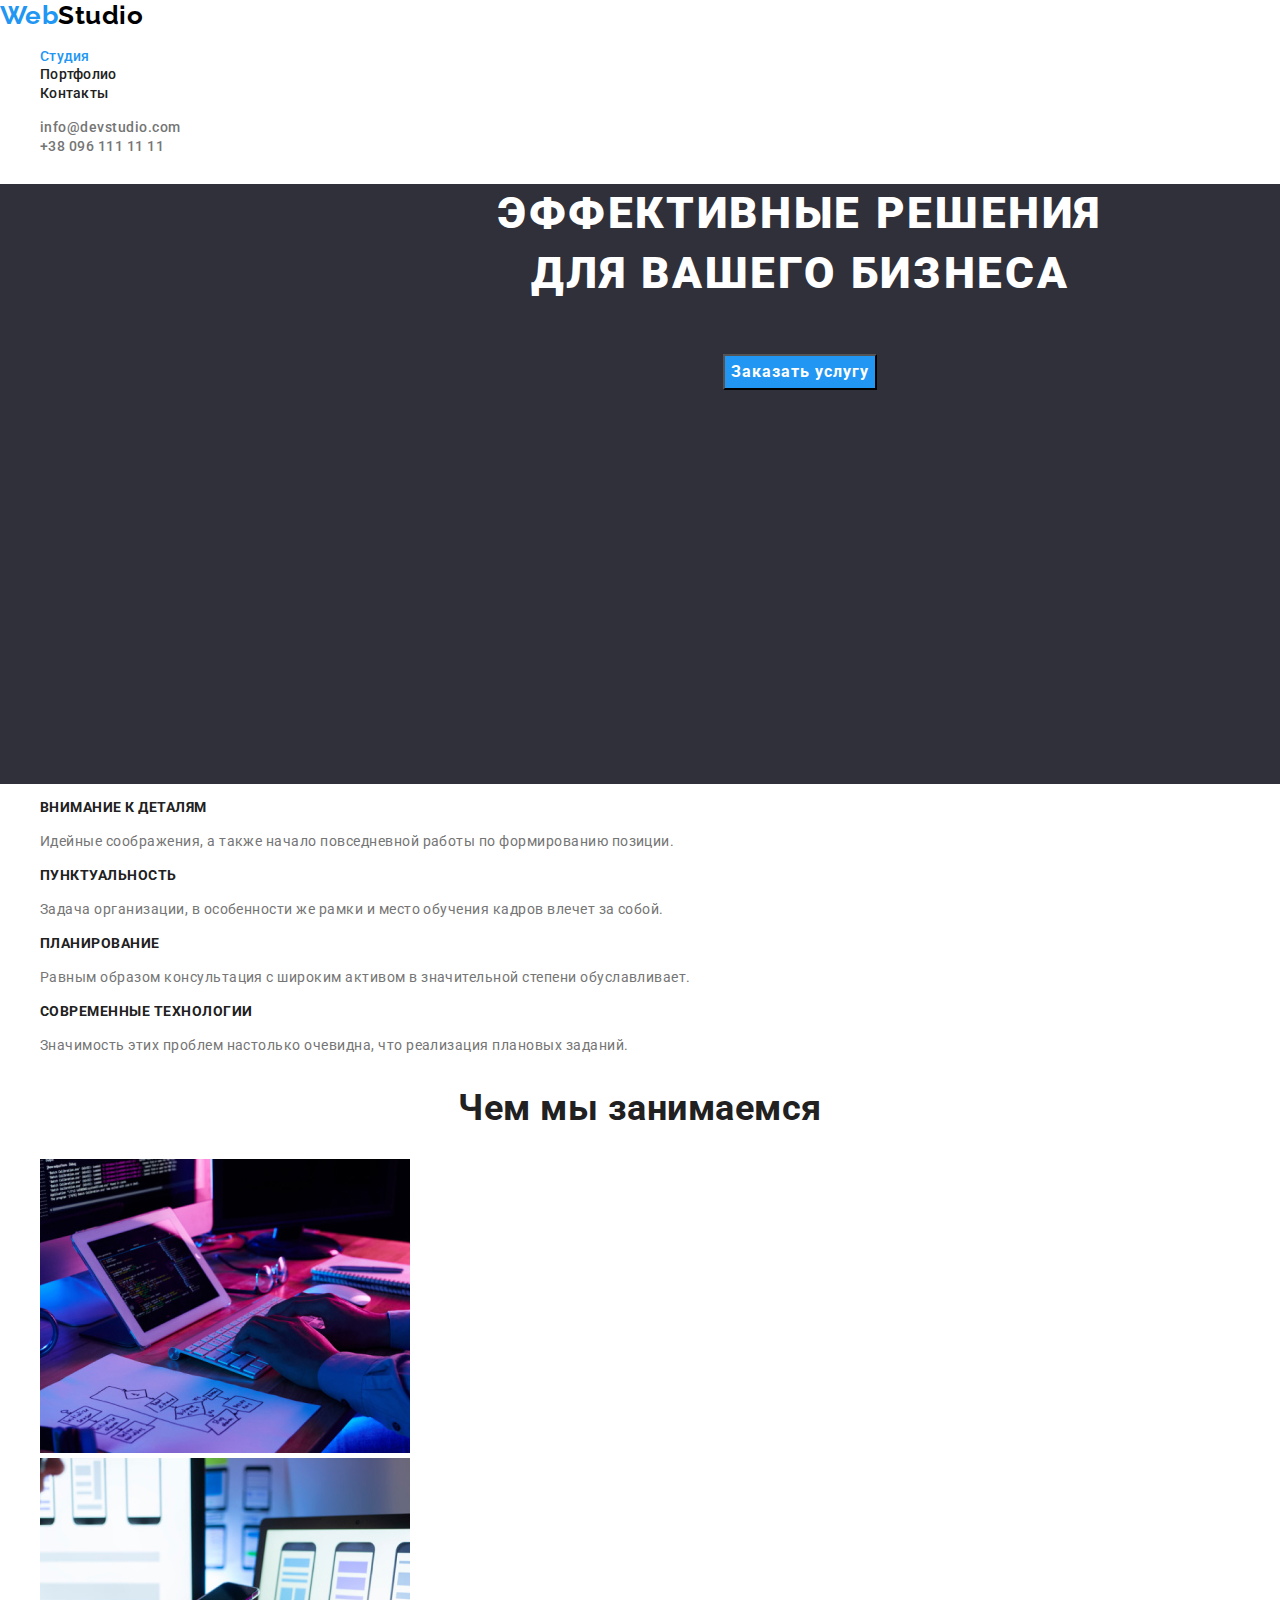
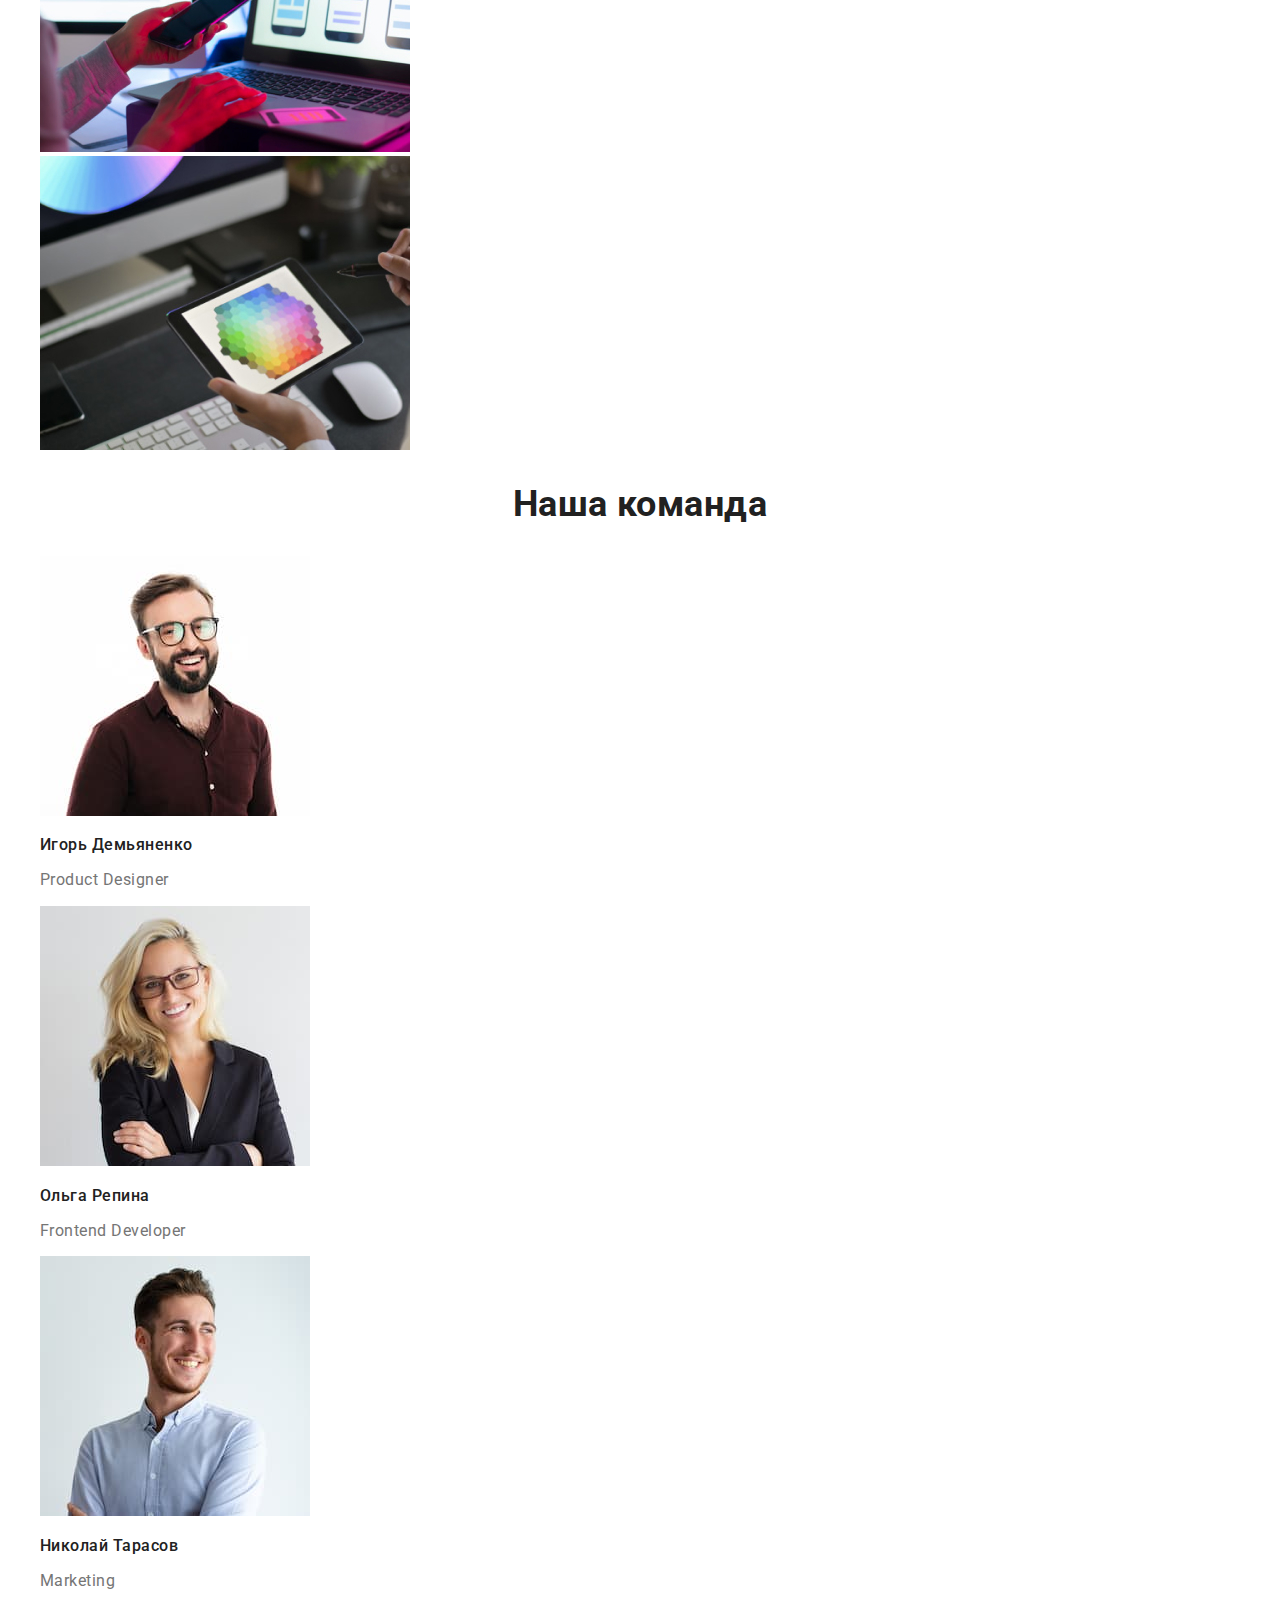
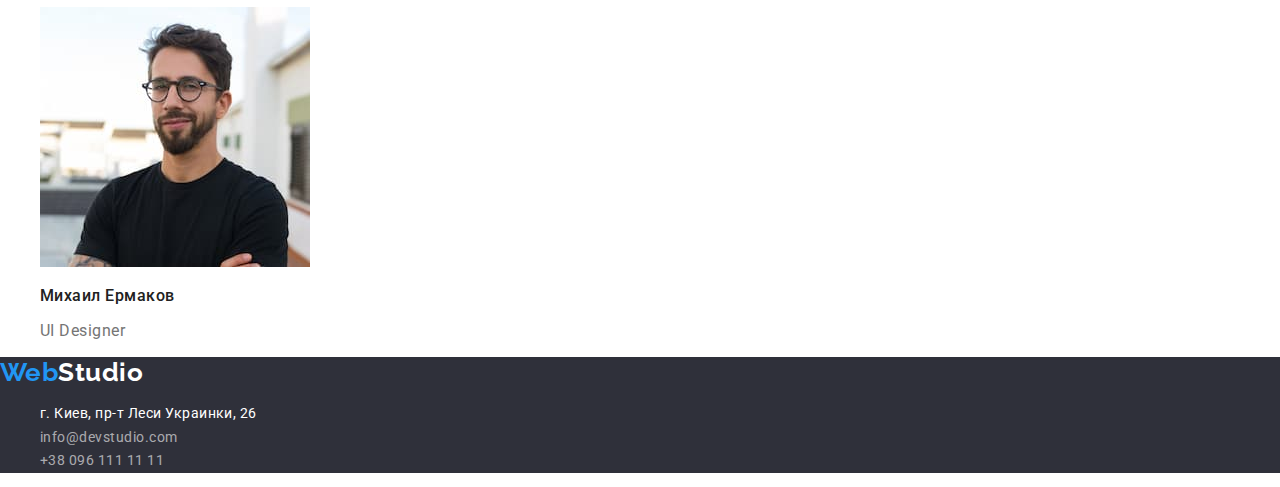
<file: index.html>
<!DOCTYPE html>
<html lang="ru">
    <head>        
        <meta charset="UTF-8">
        <meta http-equiv="X-UA-Compatible" content="IE=edge">
        <meta name="viewport" content="width=device-width, initial-scale=1.0">
        <title>Веб студия</title>
        <link rel="preconnect" href="https://fonts.gstatic.com">
        <link href="https://fonts.googleapis.com/css2?family=Raleway:wght@700&family=Roboto:wght@400;500;700;900&display=swap"
            rel="stylesheet">
        <link rel="stylesheet" href="https://cdnjs.cloudflare.com/ajax/libs/modern-normalize/0.2.0/modern-normalize.min.css">
        <link rel="stylesheet" href="./css/style.css">
        
    </head>

    <body>
        <header>         
             <nav>
                <a class="logo-heder" href=""> <span class="logo-accent">Web</span>Studio</a>
                <ul class="navigation-links">
                    <li>
                        <a class="link-active" href="">Студия</a>
                    </li>
                    <li>
                        <a class="link" href="./portfolio.html">Портфолио</a>
                    </li>
                    <li>
                        <a class="link" href="">Контакты</a>
                    </li>
                </ul>
            </nav> 
            <address>   
                <ul class="navigation-links">
                    <li>
                        <a class="addres-link" href="info@devstudio.com">info@devstudio.com</a>
                    </li>
                    <li>
                        <a class="addres-link" href="tel:+380961111111">+38 096 111 11 11</a>
                    </li>
                </ul>
            </address>
        </header>
        <main>
            <section class="hero-section">
                <h1 class="hero-title">Эффективные решения<br> для вашего бизнеса</h1>
                <button class="hero-button" type="button">Заказать услугу</button>
            </section>    
            <section> 
                <h2 class="visually-hidden">Наши преймущества</h2>
                <ul class="list">
                    <li>
                        <h3 class="about-us-title">Внимание к деталям</h3>
                        <p class="about-us-text">Идейные соображения, а также начало повседневной работы по формированию позиции.</p>
                    </li>
                     <li>
                         <h3 class="about-us-title">Пунктуальность</h3>
                        <p class="about-us-text">Задача организации, в особенности же рамки и место обучения кадров влечет за собой.</p>
                    </li>
                    <li>
                        <h3 class="about-us-title">Планирование</h3>
                        <p class="about-us-text">Равным образом консультация с широким активом в значительной степени обуславливает.</p>
                    </li>
                    <li>
                         <h3 class="about-us-title">Современные технологии</h3>
                        <p class="about-us-text">Значимость этих проблем настолько очевидна, что реализация плановых заданий.</p>
                     </li>
                </ul>       
            </section>
            <section>
                 <h2 class="title">Чем мы занимаемся</h2>
                 <ul class="list">
                     <li><img src="./images/img.jpg" alt="Процесс написания кода" width="370"></li>
                     <li><img src="./images/img1.jpg" alt="Работа с интерфейсом" width="370"></li>
                     <li><img src="./images/img2.jpg" alt="Цветовая палитра" width="370"></li>
                </ul>
            </section>
             <section>
                 <h2 class="title">Наша команда</h2>
                <ul>
                    <li class="team">
                        <img src="./images/img3.jpg" alt="Игорь Демьяненко" width="270">
                        <h3 class="names-of-team">Игорь Демьяненко</h3>
                        <p class="position-of-team" lang="en"> Product Designer</p>
                    </li>
                     <li class="team">
                        <img src="./images/img4.jpg" alt="Ольга Репина" width="270">
                        <h3 class="names-of-team">Ольга Репина</h3>
                        <p class="position-of-team" lang="en">Frontend Developer</p>
                    </li>
                    <li class="team">
                           <img src="./images/img5.jpg" alt="Николай Тарасов" width="270">
                         <h3 class="names-of-team">Николай Тарасов</h3>
                        <p class="position-of-team" lang="en">Marketing</p>
                    </li>
                    <li class="team">
                        <img src="./images/img6.jpg" alt="Михаил Ермаков" width="270">
                        <h3 class="names-of-team" >Михаил Ермаков</h3>
                        <p class="position-of-team" lang="en">UI Designer</p>
                     </li>
                </ul>
            </section> 
        </main> 
        <footer class="footer-section">
        <a class="logo-footer" href=""> <span class="logo-accent">Web</span>Studio</a>
            <address>
                <ul class="list-links">
                    <li> 
                        <a class="footer-address" href="https://goo.gl/maps/ZnSTFUXLA3fi5XPu8" target="_blank" rel="noopener noreferrer">г. Киев, пр-т Леси Украинки, 26</a> 
                    </li>                     
                    <li>
                        <a class="footer-links" href="info@devstudio.com">info@devstudio.com</a>
                    </li>
                    <li>
                        <a class="footer-links" href="tel:+380961111111">+38 096 111 11 11</a>
                    </li>
                </ul> 
            </address>           
        </footer>             
    </body>

</html>
</file>
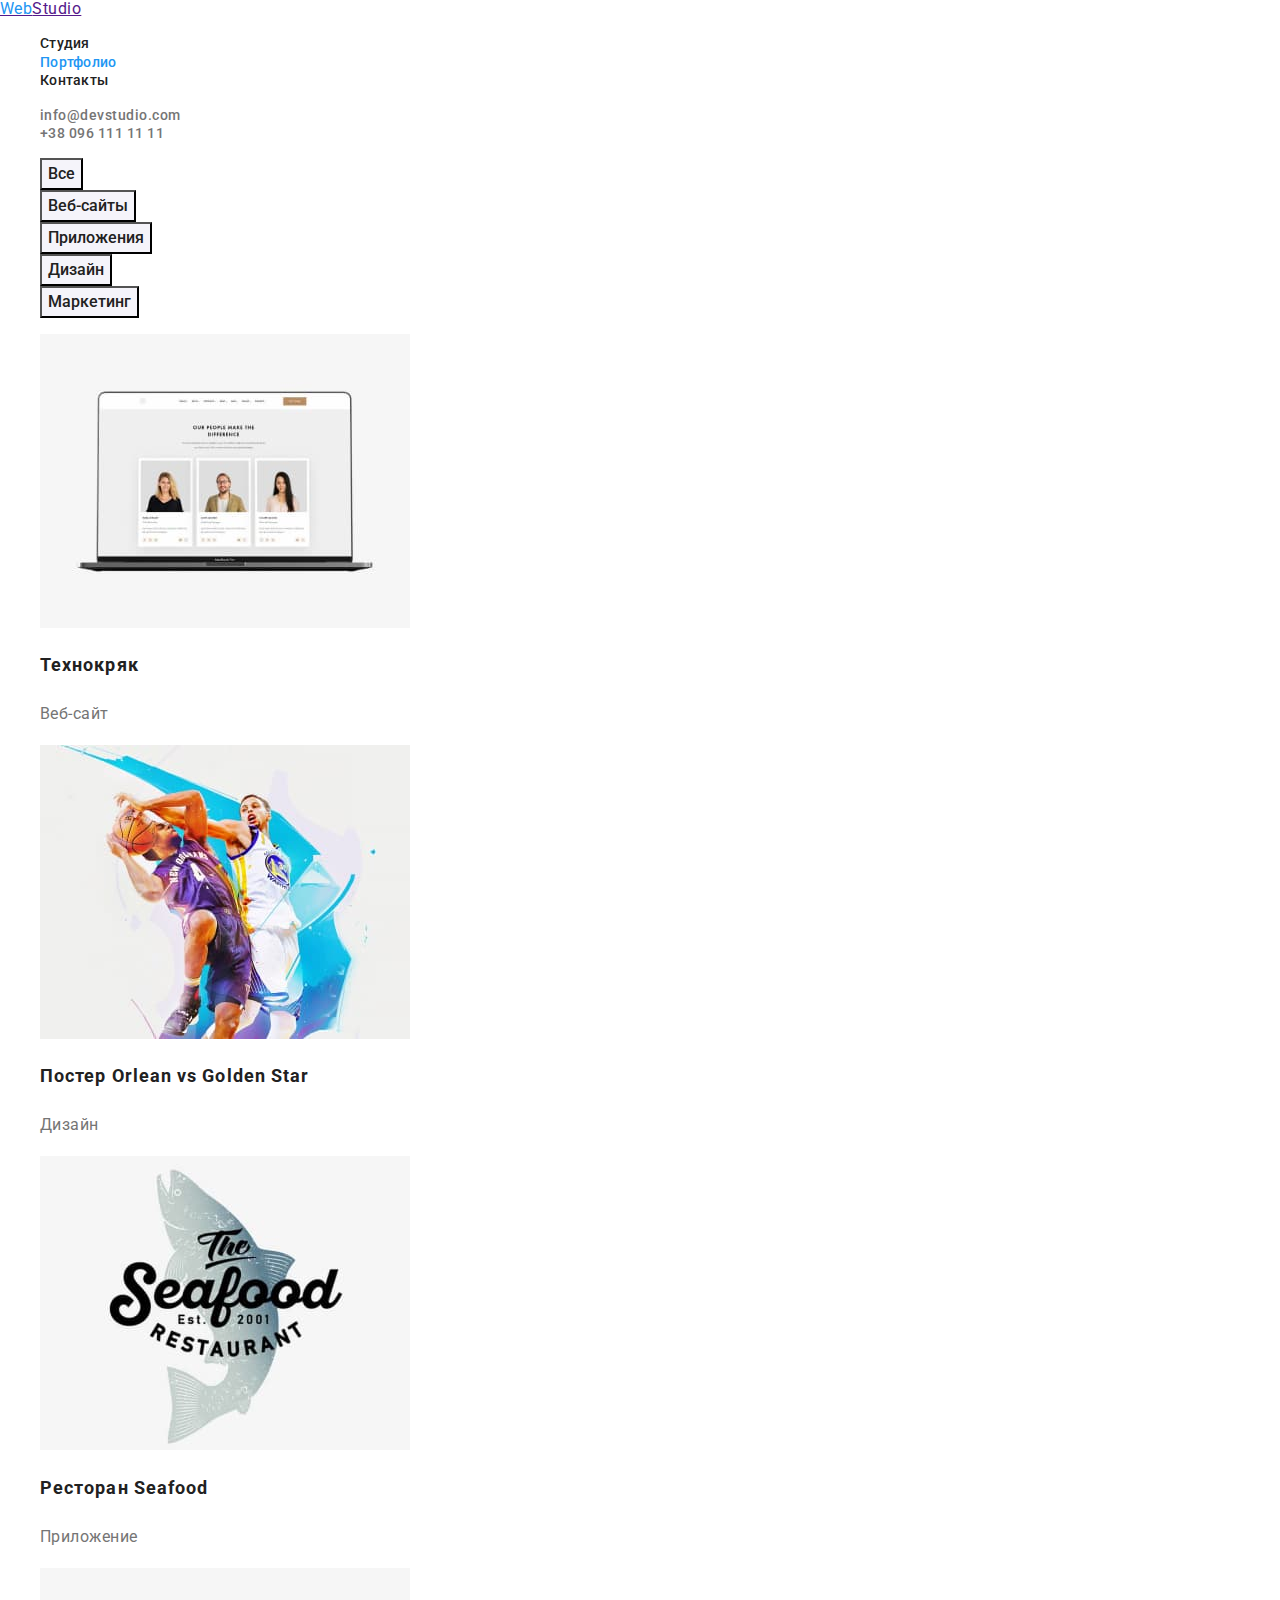
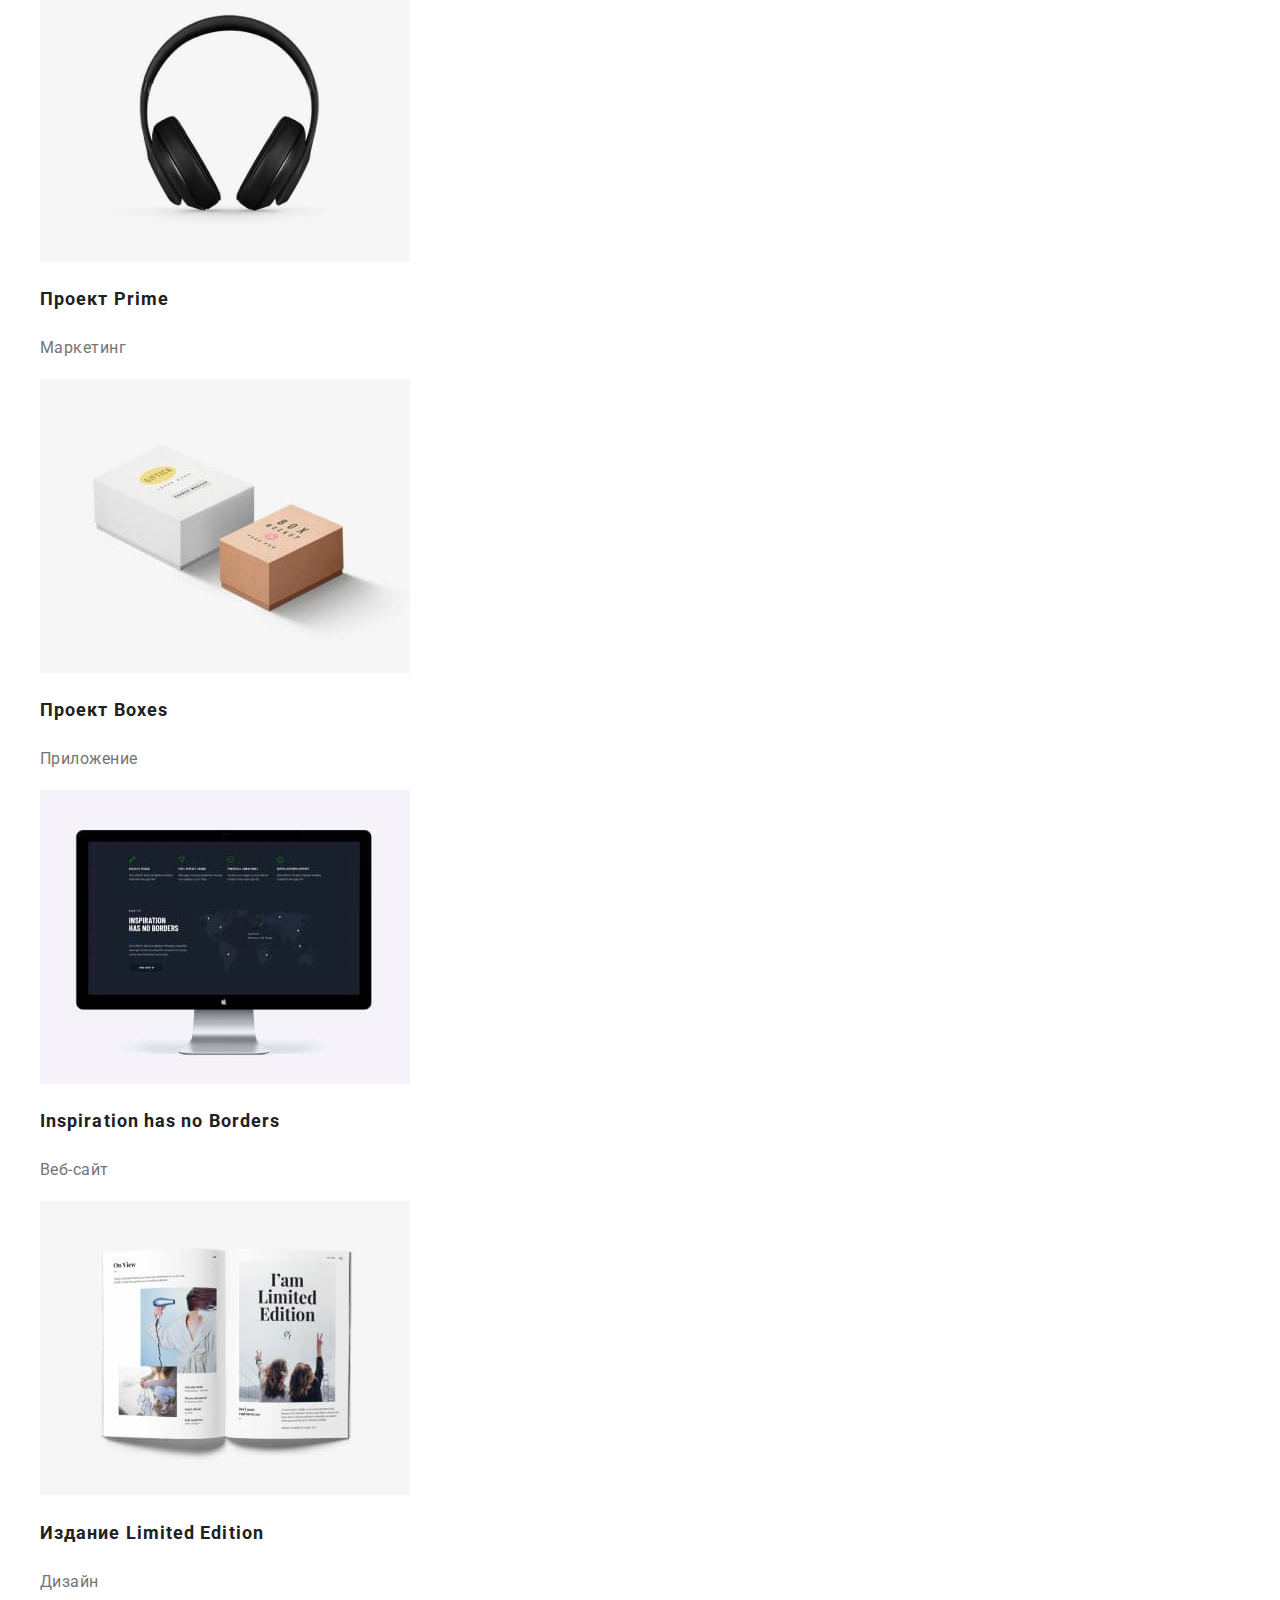
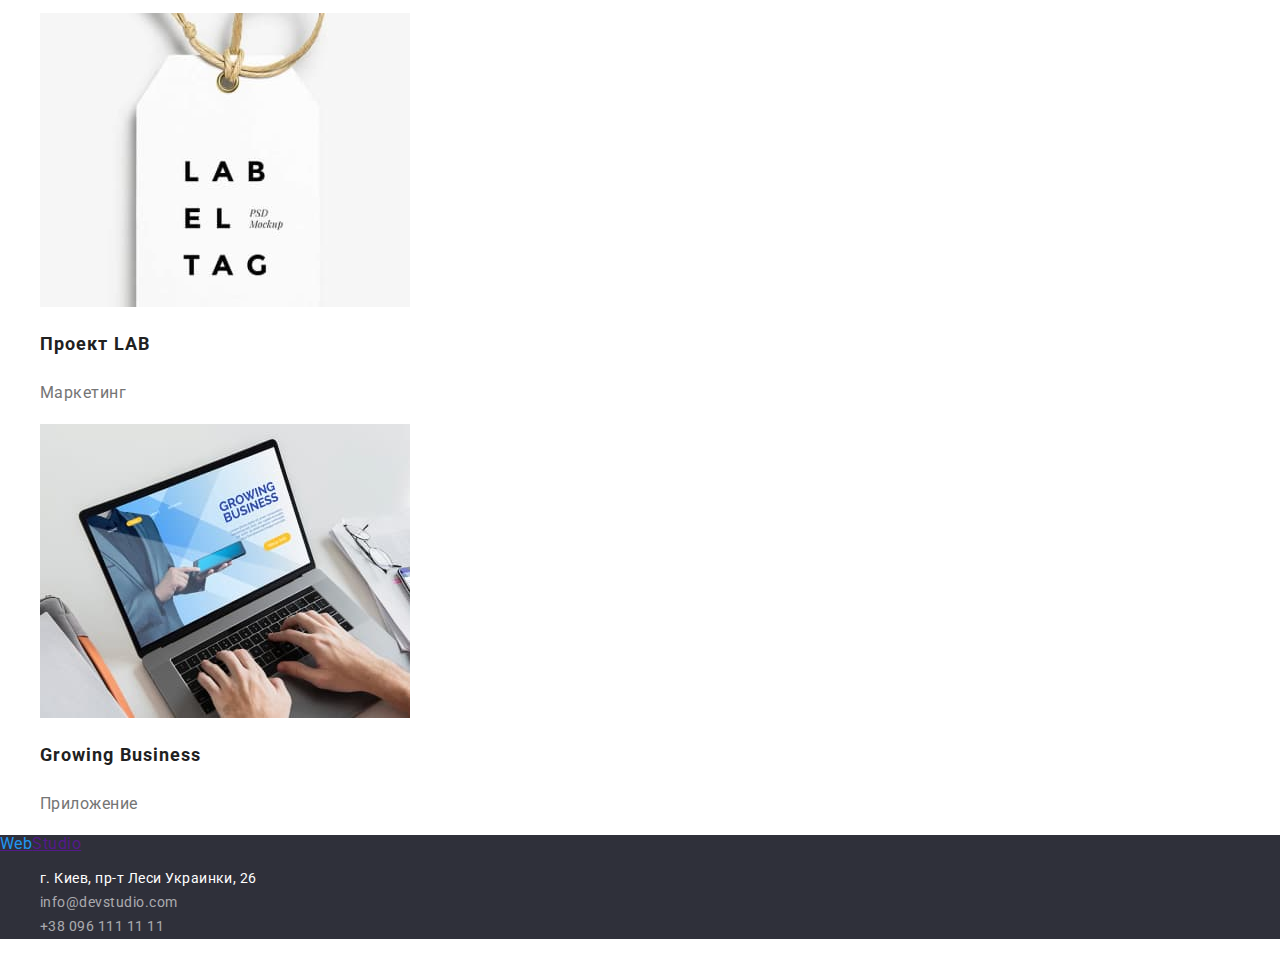
<file: portfolio.html>
<!DOCTYPE html>
<html lang="ru">
    <head>        
        <meta charset="UTF-8">
        <meta http-equiv="X-UA-Compatible" content="IE=edge">
        <meta name="viewport" content="width=device-width, initial-scale=1.0">
        <title>Портфолио</title>
        <link rel="preconnect" href="https://fonts.gstatic.com">
        <link href="https://fonts.googleapis.com/css2?family=Raleway:wght@700&family=Roboto:wght@400;500;700;900&display=swap"
            rel="stylesheet">
        <link rel="stylesheet" href="https://cdnjs.cloudflare.com/ajax/libs/modern-normalize/0.2.0/modern-normalize.min.css">
        <link rel="stylesheet" href="./css/style.css">
    </head>

    <body>
        <header>
            <a class="logo" href=""> <span class="logo-accent">Web</span>Studio</a>
            <nav>
                <ul class="navigation-links">
                    <li>
                        <a class="link" href="./index.html">Студия</a>
                    </li>
                    <li>
                        <a class="link-active" href="">Портфолио</a>
                    </li>
                    <li>
                        <a class="link" href="">Контакты</a>
                    </li>
                </ul>
            </nav> 
            <address>   
                <ul class="navigation-links">
                    <li>
                        <a class="addres-link" href="info@devstudio.com">info@devstudio.com</a>
                    </li>
                    <li>
                        <a class="addres-link" href="tel:+380961111111">+38 096 111 11 11</a>
                    </li>
                </ul>
            </address>
        </header>
        <main>   
             <section>
                <h1 class="visually-hidden">Фильтр</h1>            
                    <ul class="button-list">
                        <li>
                            <button class="button" type="button">Все</button>
                        </li>
                        <li>
                            <button class="button" type="button">Веб-сайты</button>
                        </li>
                        <li>
                            <button class="button" type="button">Приложения</button>
                        </li>
                        <li>
                            <button class="button" type="button">Дизайн</button>
                        </li>
                        <li>
                            <button class="button" type="button">Маркетинг</button>
                        </li>
                    </ul>
                    <ul class="button-list">
                        <li>
                            <a href=""> 
                                <img src="./img-portfolio/img7.jpg" alt="Десктоп с открытой страницей веб студии" width="370" height="294">
                            </a>
                            <h2 class="filtr-title">Технокряк</h2>
                            <p class="filtr-text">Веб-сайт</p>
                        </li>
                        <li>
                            <a href="">
                                <img src="./img-portfolio/img8.jpg" alt="Постер с двумя игращими баскетболистами" width="370" height="294">
                            </a>
                            <h2 class="filtr-title">Постер <span lang="en"> Orlean vs Golden Star</span></h2>
                            <p class="filtr-text">Дизайн</p>
                        </li>
                        <li>
                            <a href="">
                                <img src="./img-portfolio/img9.jpg" alt="Логотип ресторана с лососем" width="370" height="294">
                            </a>
                            <h2 class="filtr-title">Ресторан <span lang="en">Seafood</span></h2>
                            <p class="filtr-text">Приложение</p>
                        </li>
                        <li>
                            <a href="">
                                <img src="./img-portfolio/img10.jpg" alt="Наушники" width="370" height="294">
                            </a>
                            <h2 class="filtr-title">Проект <span lang="en">Prime</span></h2>
                            <p class="filtr-text">Маркетинг</p>
                        </li>
                        <li>
                            <a href="">
                                <img src="./img-portfolio/img11.jpg" alt="Две коробки" width="370" height="294">
                            </a>
                            <h2 class="filtr-title">Проект <span lang="en">Boxes</span></h2>
                            <p class="filtr-text">Приложение</p>
                        </li>
                        <li>
                            <a href="">
                                <img src="./img-portfolio/img12.jpg" alt="Манитор" width="370" height="294">
                            </a>
                            <h2 lang="en" class="filtr-title">Inspiration has no Borders</h2>
                            <p class="filtr-text">Веб-сайт</p>
                        </li>
                        <li>
                            <a href="">
                                <img src="./img-portfolio/img13.jpg" alt="Журнал" width="370" height="294">
                            </a>
                            <h2 class="filtr-title">Издание <span lang="en">Limited Edition</span></h2>
                            <p class="filtr-text">Дизайн</p>
                        </li>
                        <li>
                            <a href="">
                                <img src="./img-portfolio/img14.jpg" alt="Бирка" width="370" height="294">
                            </a>
                            <h2 class="filtr-title">Проект <span lang="en">LAB</span></h2>
                            <p class="filtr-text">Маркетинг</p>
                        </li>
                        <li>
                            <a href="">
                                <img src="./img-portfolio/img15.jpg" alt="Работа на десктопе" width="370" height="294">
                            </a>
                            <h2 lang="en" class="filtr-title">Growing Business</h2>
                            <p class="filtr-text">Приложение</p>
                        </li>
                    </ul>
            </section>
        </main>
    <footer class="footer-section">
        <a class="logo" href=""> <span class="logo-accent">Web</span>Studio</a>
        <address>
            <ul class="list-links">
                <li> 
                    <a class="footer-address" href="https://goo.gl/maps/ZnSTFUXLA3fi5XPu8" target="_blank" rel="noopener noreferrer">г. Киев, пр-т Леси Украинки, 26</a> 
                </li>                     
                <li>
                    <a class="footer-links" href="info@devstudio.com">info@devstudio.com</a>
                </li>
                <li>
                    <a class="footer-links" href="tel:+380961111111">+38 096 111 11 11</a>
                </li>
            </ul> 
        </address>           
    </footer>             
</body>

</html>
</file>
<file: css/style.css>
:root {
  --accent-color: #2196f3;
  --main-text-color: #757575;
  --title-color: #212121;
  --buttons-color: #f5f4fa;
  --complementary-color: #ffffff;
  --hover-focus-color: #188ce8;
}

body {
  color: var(--main-text-color);
  background-color: var(--complementary-color);
  font-family: 'Roboto', sans-serif;
  letter-spacing: 0.03em;
}

.logo-heder {
  color: black;
  font-family: Raleway;
  font-weight: 700;
  font-size: 26px;
  line-height: 1.19;
  text-decoration: none;
}

.logo-footer {
  color: var(--complementary-color);
  font-family: Raleway;
  font-weight: 700;
  font-size: 26px;
  line-height: 1.19;
  text-decoration: none;
}

.logo-accent {
  color: var(--accent-color);
}

.navigation-links {
  list-style-type: none;
}

.link {
  color: var(--title-color);
  font-weight: 500;
  font-size: 14px;
  line-height: 1.14;
  letter-spacing: 0.02em;
  text-decoration: none;
}
.link:hover {
  color: var(--accent-color);
}
.link:focus {
  color: var(--accent-color);
}

.addres-link {
  color: var(--main-text-color);
  font-style: normal;
  font-weight: 500;
  font-size: 14px;
  line-height: 1.14;
  text-decoration: none;
}
.addres-link:hover {
  color: var(--accent-color);
}
.addres-link:focus {
  color: var(--accent-color);
}

.link-active:active {
  color: var(--accent-color);
}

.link-active {
  color: var(--accent-color);
  font-weight: 500;
  font-size: 14px;
  line-height: 1.14;
  letter-spacing: 0.02em;
  text-decoration: none;
}

.link-active:hover {
  color: var(--title-color);
}
.link-active:focus {
  color: var(--title-color);
}

.hero-section {
  background-color: #2f303a;
  height: 600px;
  width: 1600px;
  font-weight: 900;
  font-size: 44px;
  line-height: 1.36;
  text-align: center;
  letter-spacing: 0.06em;
  text-transform: uppercase;
}

.hero-title {
  color: var(--complementary-color);
  font-weight: 900;
  font-size: 44px;
  line-height: 1, 36;
  text-align: center;
  letter-spacing: 0.06em;
  text-transform: uppercase;
}

.hero-button {
  color: var(--complementary-color);
  background-color: var(--accent-color);
  font-weight: 700;
  font-size: 16px;
  line-height: 1.87;
  align-items: center;
  text-align: center;
  letter-spacing: 0.06em;
  cursor: pointer;
}

.hero-button:hover {
  color: var(--complementary-color);
  background-color: var(--hover-focus-color);
}

.hero-button:focus {
  color: var(--complementary-color);
  background-color: var(--hover-focus-color);
}

.title {
  color: var(--title-color);
  font-weight: 700;
  font-size: 36px;
  line-height: 1.16;
  text-align: center;
}

.list {
  list-style-type: none;
}

.footer-section {
  background-color: #2f303a;
}

.list-links {
  list-style-type: none;
  font-size: 14px;
  line-height: 1.71;
}

.footer-links {
  color: rgba(255, 255, 255, 0.6);
  text-decoration: none;
  font-style: normal;
}

.footer-address {
  color: var(--complementary-color);
  text-decoration: none;
  font-style: normal;
}
.button {
  color: var(--title-color);
  background-color: var(--buttons-color);
  font-weight: 500;
  font-size: 16px;
  line-height: 1.62;
  text-align: center;
  cursor: pointer;
  font-family: inherit.;
}

.button:hover {
  color: var(--complementary-color);
  background-color: var(--accent-color);
}
.button-list {
  list-style-type: none;
  font-family: inherit;
}

.visually-hidden {
  position: absolute !important;
  clip: rect(1px 1px 1px 1px);
  clip: rect(1px, 1px, 1px, 1px);
  padding: 0 !important;
  border: 0 !important;
  height: 1px !important;
  width: 1px !important;
  overflow: hidden;
}

.about-us-title {
  color: var(--title-color);
  font-weight: 700;
  font-size: 14px;
  line-height: 1.14;
  text-transform: uppercase;
}

.about-us-text {
  color: var(--main-text-color);
  font-size: 14px;
  line-height: 1.71;
}

.filtr-title {
  color: var(--title-color);
  font-weight: 700;
  font-size: 18px;
  line-height: 2;
  letter-spacing: 0.06em;
}
.filtr-text {
  font-size: 16px;
  line-height: 1.87;
}

.names-of-team {
  color: var(--title-color);
  font-weight: 500;
  font-size: 16px;
  line-height: 1.18;
}

.position-of-team {
  font-size: 16px;
  line-height: 1.18;
}

.team {
  list-style-type: none;
}
</file>
